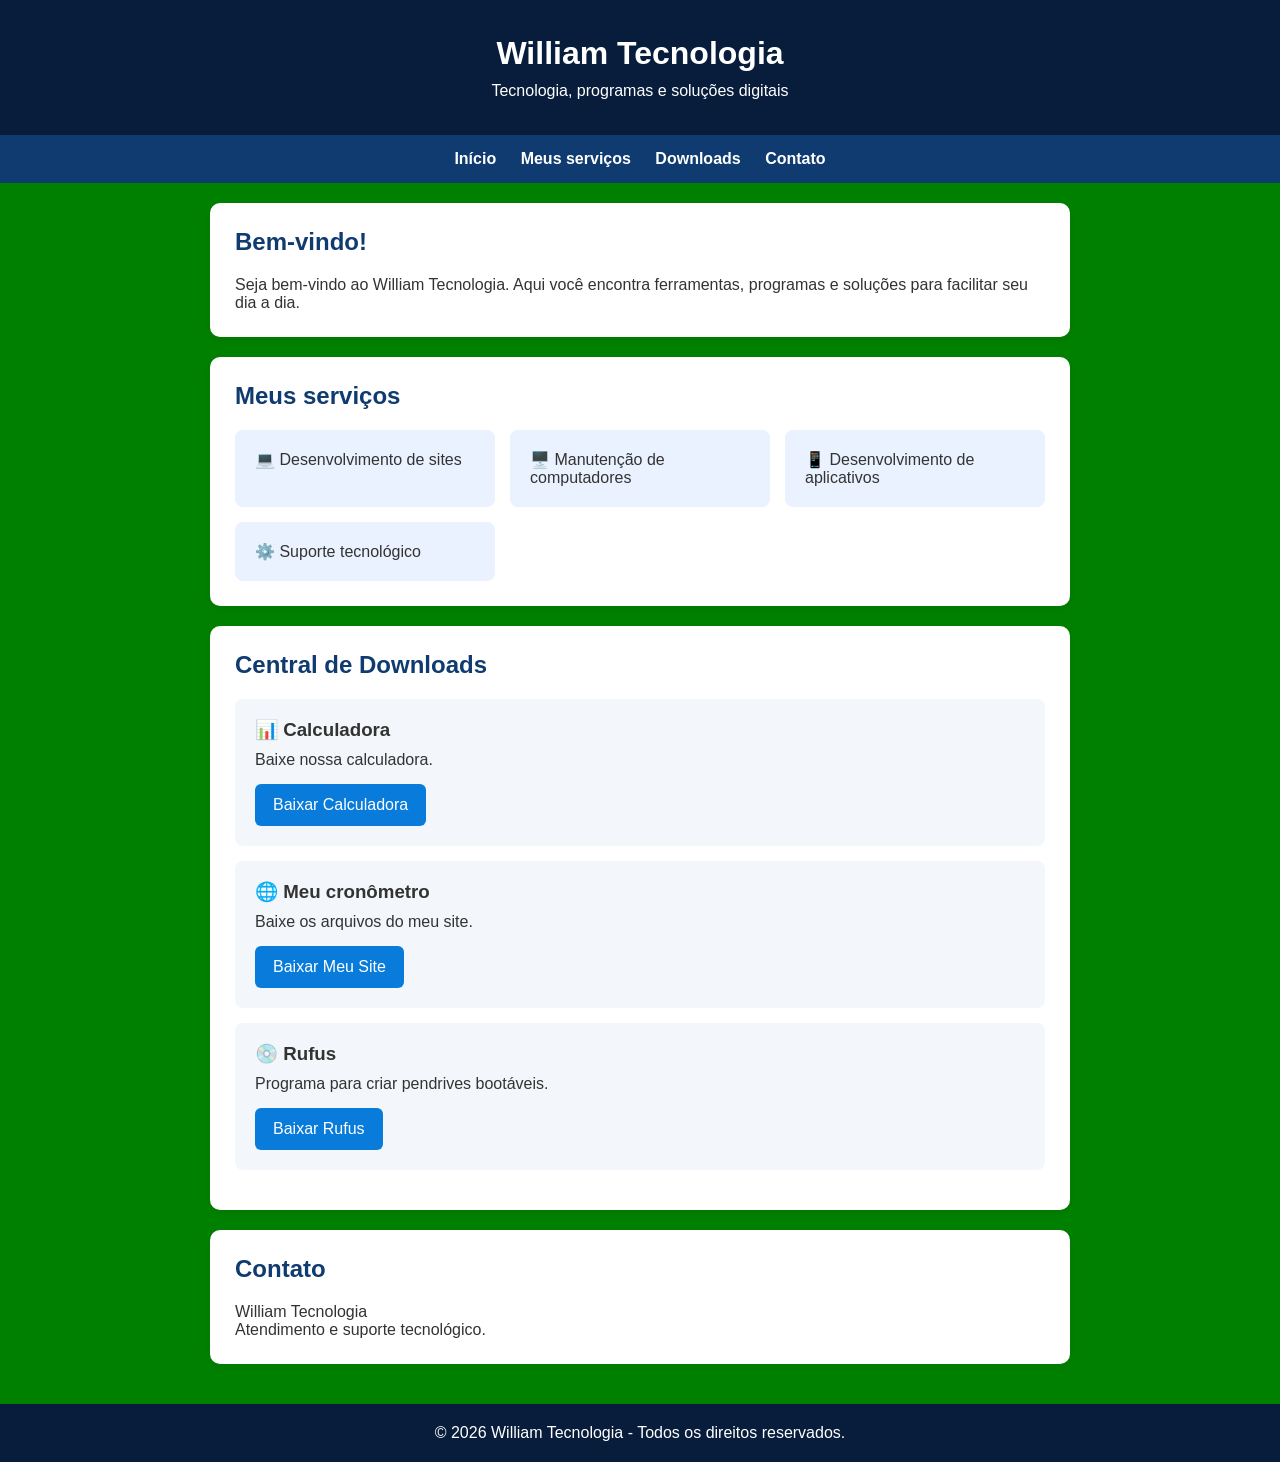
<file: index.html>
<!DOCTYPE html>
<html lang="pt-BR">
<head>
    <meta charset="UTF-8">
    <meta name="viewport" content="width=device-width, initial-scale=1.0">
    <title>William Tecnologia</title>
    <link rel="stylesheet" href="style.css">
</head>

<body>

<header>
    <h1>William Tecnologia</h1>
    <p>Tecnologia, programas e soluções digitais</p>
</header>

<nav>
    <a href="#inicio">Início</a>
    <a href="#servicos">Meus serviços</a>
    <a href="#downloads">Downloads</a>
    <a href="#contato">Contato</a>
</nav>

<main>

    <section id="inicio">
        <h2>Bem-vindo!</h2>
        <p>
            Seja bem-vindo ao William Tecnologia.
            Aqui você encontra ferramentas, programas
            e soluções para facilitar seu dia a dia.
        </p>
    </section>

    <section id="servicos">
        <h2>Meus serviços</h2>

        <div class="servicos">
            <div>💻 Desenvolvimento de sites</div>
            <div>🖥️ Manutenção de computadores</div>
            <div>📱 Desenvolvimento de aplicativos</div>
            <div>⚙️ Suporte tecnológico</div>
        </div>
    </section>

    <section id="downloads">
        <h2>Central de Downloads</h2>

        <div class="download">
            <h3>📊 Calculadora</h3>
            <p>Baixe nossa calculadora.</p>
            <a href="downloads/calculadora.zip" download>
                Baixar Calculadora
            </a>
        </div>

        <div class="download">
            <h3>🌐 Meu cronômetro</h3>
            <p>Baixe os arquivos do meu site.</p>
            <a href="downloads/cronômetro.rar" download>
                Baixar Meu Site
            </a>
        </div>

        <div class="download">
            <h3>💿 Rufus</h3>
            <p>Programa para criar pendrives bootáveis.</p>
            <a href="downloads/Instalador do Rufus.rar" download>
                Baixar Rufus
            </a>
        </div>

    </section>

    <section id="contato">
        <h2>Contato</h2>
        <p>William Tecnologia</p>
        <p>Atendimento e suporte tecnológico.</p>
    </section>

</main>

<footer>
    <p>© 2026 William Tecnologia - Todos os direitos reservados.</p>
</footer>

<script src="script.js"></script>

</body>
</html>
</file>
<file: style.css>
* {
    margin: 0;
    padding: 0;
    box-sizing: border-box;
}

body {
    font-family: Arial, sans-serif;
    background: green;
    color: #333;
}

header {
    background: #071d3b;
    color: white;
    text-align: center;
    padding: 35px 15px;
}

header h1 {
    font-size: 32px;
    margin-bottom: 10px;
}

nav {
    background: #103b70;
    padding: 15px;
    text-align: center;
}

nav a {
    color: white;
    text-decoration: none;
    margin: 10px;
    font-weight: bold;
}

nav a:hover {
    color: #00d4ff;
}

main {
    max-width: 900px;
    margin: auto;
    padding: 20px;
}

section {
    background: white;
    padding: 25px;
    margin-bottom: 20px;
    border-radius: 10px;
    box-shadow: 0 3px 10px #0001;
}

h2 {
    color: #103b70;
    margin-bottom: 20px;
}

.servicos {
    display: grid;
    grid-template-columns: repeat(auto-fit, minmax(200px, 1fr));
    gap: 15px;
}

.servicos div {
    background: #eaf2ff;
    padding: 20px;
    border-radius: 8px;
}

.download {
    background: #f3f6fa;
    padding: 20px;
    margin-bottom: 15px;
    border-radius: 8px;
}

.download h3 {
    margin-bottom: 10px;
}

.download p {
    margin-bottom: 15px;
}

.download a {
    display: inline-block;
    background: #087bdb;
    color: white;
    padding: 12px 18px;
    border-radius: 6px;
    text-decoration: none;
}

.download a:hover {
    background: #04549a;
}

footer {
    background: #071d3b;
    color: white;
    text-align: center;
    padding: 20px;
}

@media(max-width: 600px) {

    nav a {
        display: inline-block;
        margin: 8px;
    }

    header h1 {
        font-size: 25px;
    }

}
</file>
